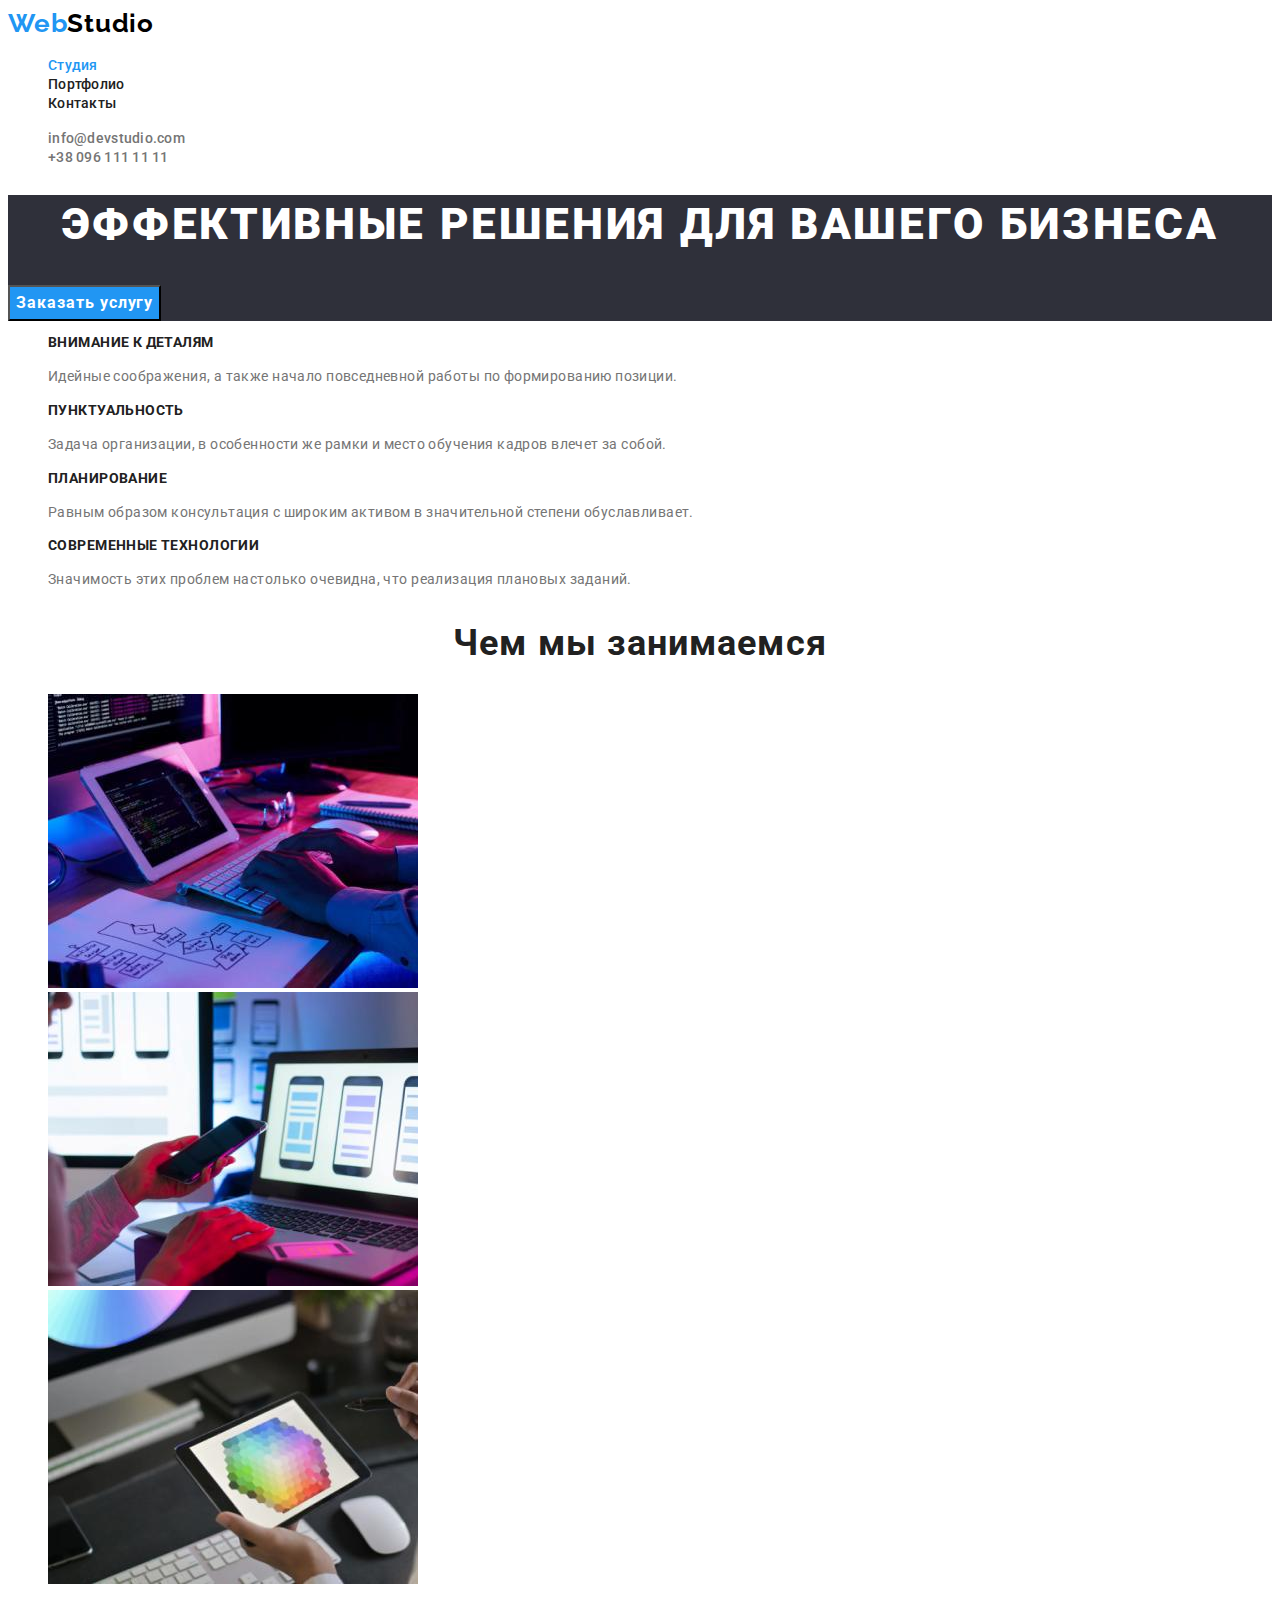
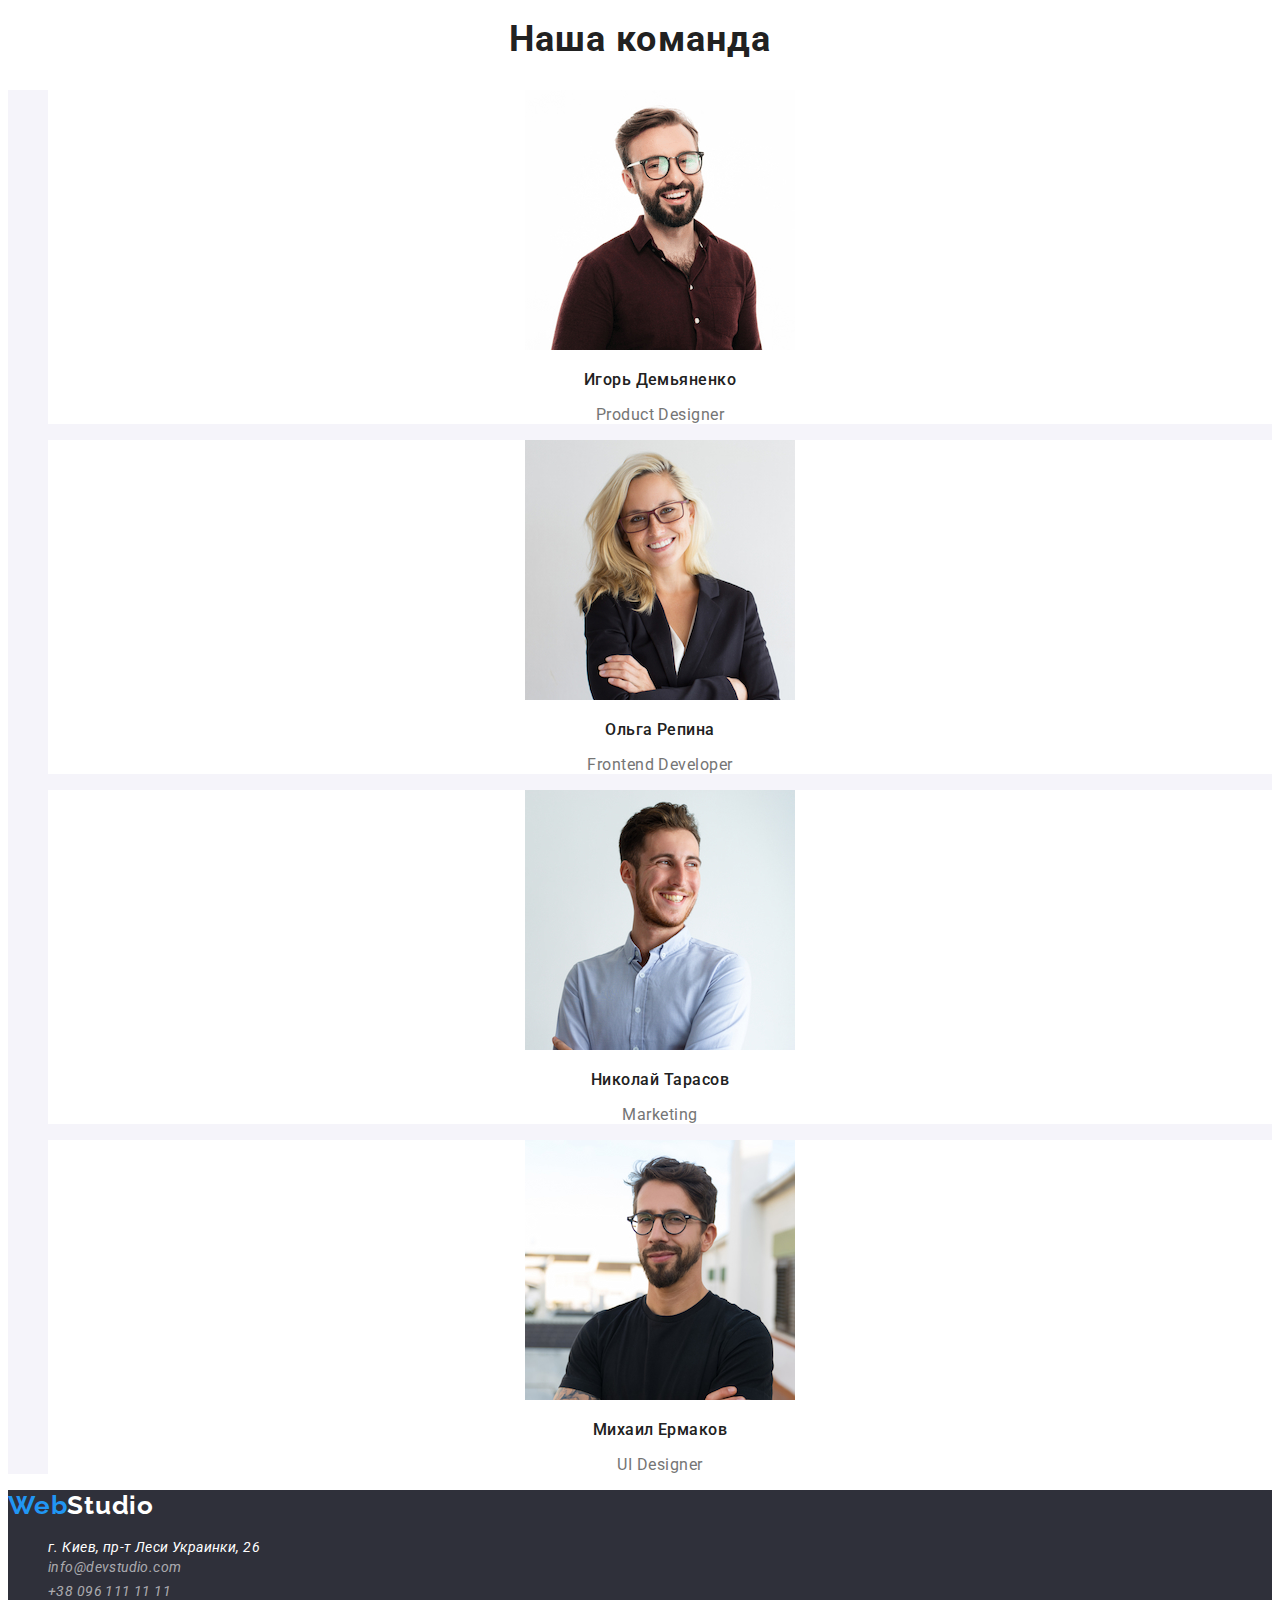
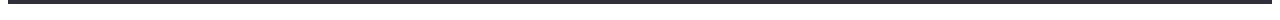
<file: index.html>
<!DOCTYPE html>
<html lang="ru">
<head>
    <meta charset="UTF-8">
    <meta http-equiv="X-UA-Compatible" content="IE=edge">
    <meta name="viewport" content="width=device-width, initial-scale=1.0">
    <title>Студия</title>
    <link rel="preconnect" href="https://fonts.googleapis.com">
    <link rel="preconnect" href="https://fonts.gstatic.com" crossorigin>
    <link href="https://fonts.googleapis.com/css2?family=Raleway:wght@700&family=Roboto:wght@400;500;700;900&display=swap"
        rel="stylesheet">
    <link rel="stylesheet" href="./css/styles.css" />
</head>
<body class="body">

    <!--ШАПКА (HEADER)-->
    <header class="header">
        <!--Навигация-->
       <nav>
            <!--Логотип-->
            <a href="" class="link-none logo">Web<span class="logo-black">Studio</span></a>
            <ul class="site-nav list-none">
                <li class="site-nav-item"><a href="./index.html" class="link-none site-nav-link current">Студия</a></li>
                <li class="site-nav-item"><a href="./portfolio.html" class="link-none site-nav-link">Портфолио</a></li>
                <li class="site-nav-item"><a href="" class="link-none site-nav-link">Контакты</a></li>
            </ul>
       </nav>

       <!--Контакты-->
        <ul class="contacts-nav list-none">
            <li class="contacts-nav-item"><a href="mailto:info@devstudio.com" class="link-none contacts-nav-link">info@devstudio.com</a> </li>
            <li class="contacts-nav-item"><a href="tel:+380961111111" class="link-none contacts-nav-link">+38 096 111 11 11</a></li>
        </ul>
    </header>

    <!--Основной контент (main)-->
    <main>
        <!--ГЕРОЙ-->
            <section class="hero">
                <!--Главный заголов стр-->
                <h1 class="hero-title">Эффективные решения для вашего бизнеса</h1>
                <button type="button" class="hero-button">Заказать услугу</button>
            </section>
        
        <!--СЕКЦИЯ ОСОБЕННОСТИ-->
        <section>
            <h2 hidden>Особенности компании</h2>
            <ul class="features list-none">
                <li class="features-item">
                    <h3 class="features-title">Внимание к деталям</h3>
                    <p class="features-text">Идейные соображения, а также начало повседневной работы по формированию позиции.</p>
                </li>
                <li class="features-item">
                    <h3 class="features-title">Пунктуальность</h3>
                    <p class="features-text">Задача организации, в особенности же рамки и место обучения кадров влечет за собой.</p>
                </li>
                <li class="features-item">
                    <h3 class="features-title">Планирование</h3>
                    <p class="features-text">Равным образом консультация с широким активом в значительной степени обуславливает.</p>
                </li>
                <li class="features-item">
                    <h3 class="features-title">Современные технологии</h3>
                    <p class="features-text">Значимость этих проблем настолько очевидна, что реализация плановых заданий.</p>
                </li>
            </ul>
        </section>
        
        <!--СЕКЦИЯ ЧЕМ МЫ ЗАНИМАЕМСЯ-->
        <section>
            <h2 class="section-title">Чем мы занимаемся</h2>
            <ul class="work list-none">
                <li class="work-item"><img src="./img/img_a.jpg" alt="Веб разработка" width="370" height="294"></li>
                <li class="work-item"><img src="./img/img_b.jpg" alt="Мобильные приложения" width="370" height="294"></li>
                <li class="work-item"><img src="./img/img_c.jpg" alt="Дизайн" width="370" height="294"></li>
            </ul>
        </section>
        
        <!--СЕКЦИЯ НАША КОМАНДА-->
        <section>
            <h2 class="section-title">Наша команда</h2>
            <ul class="team list-none">
                <!--Игорь Демьяненко-->
                <li class="team-item">
                    <img src="./img/photo_a.jpg" alt="фото Игорь Демьяненко" width="270" height="260" />
                    <h3 class="team-title">Игорь Демьяненко</h3>
                    <p lang="en" class="team-text">Product Designer</p>
                </li>

                <!--Ольга Репина-->
                <li class="team-item">
                    <img src="./img/photo_b.jpg" alt="фото Ольга Репина" width="270" height="260" />
                    <h3 class="team-title">Ольга Репина</h3>
                    <p lang="en" class="team-text">Frontend Developer</p>
                </li>

                <!--Николай Тарасов-->
                <li class="team-item">
                    <img src="./img/photo_c.jpg" alt="фото Николай Тарасов" width="270" height="260" />
                    <h3 class="team-title">Николай Тарасов</h3>
                    <p lang="en" class="team-text">Marketing</p>
                </li>

                <!--Михаил Ермаков-->
                <li class="team-item">
                    <img src="./img/photo_d.jpg" alt="фото Михаил Ермаков" width="270" height="260" />
                    <h3 class="team-title">Михаил Ермаков</h3>
                    <p lang="en" class="team-text">UI Designer</p>
                </li>
            </ul>
        </section>
    </main>

    <!--ПОДВАЛ (FOOTER)-->
    <footer class="footer">
        <!--Логотип-->
        <a href="" class="link-none logo">Web<span class="logo-white">Studio</span></a>
        <address>
            <ul class="contacts list-none">
                <li class="contacts-item">
                    <a href="" class="link-none link-adress">г. Киев, пр-т Леси Украинки, 26</a>
                </li>
                <li class="contacts-item">
                    <a href="mailto:info@devstudio.com" class="link-none link-contacts">info@devstudio.com</a>
                </li>
                <li class="contacts-item">
                    <a href="tel:+380961111111" class="link-none link-contacts">+38 096 111 11 11</a>
                </li>
            </ul>
        </address>
    </footer>
    
</body>
</html>
</file>
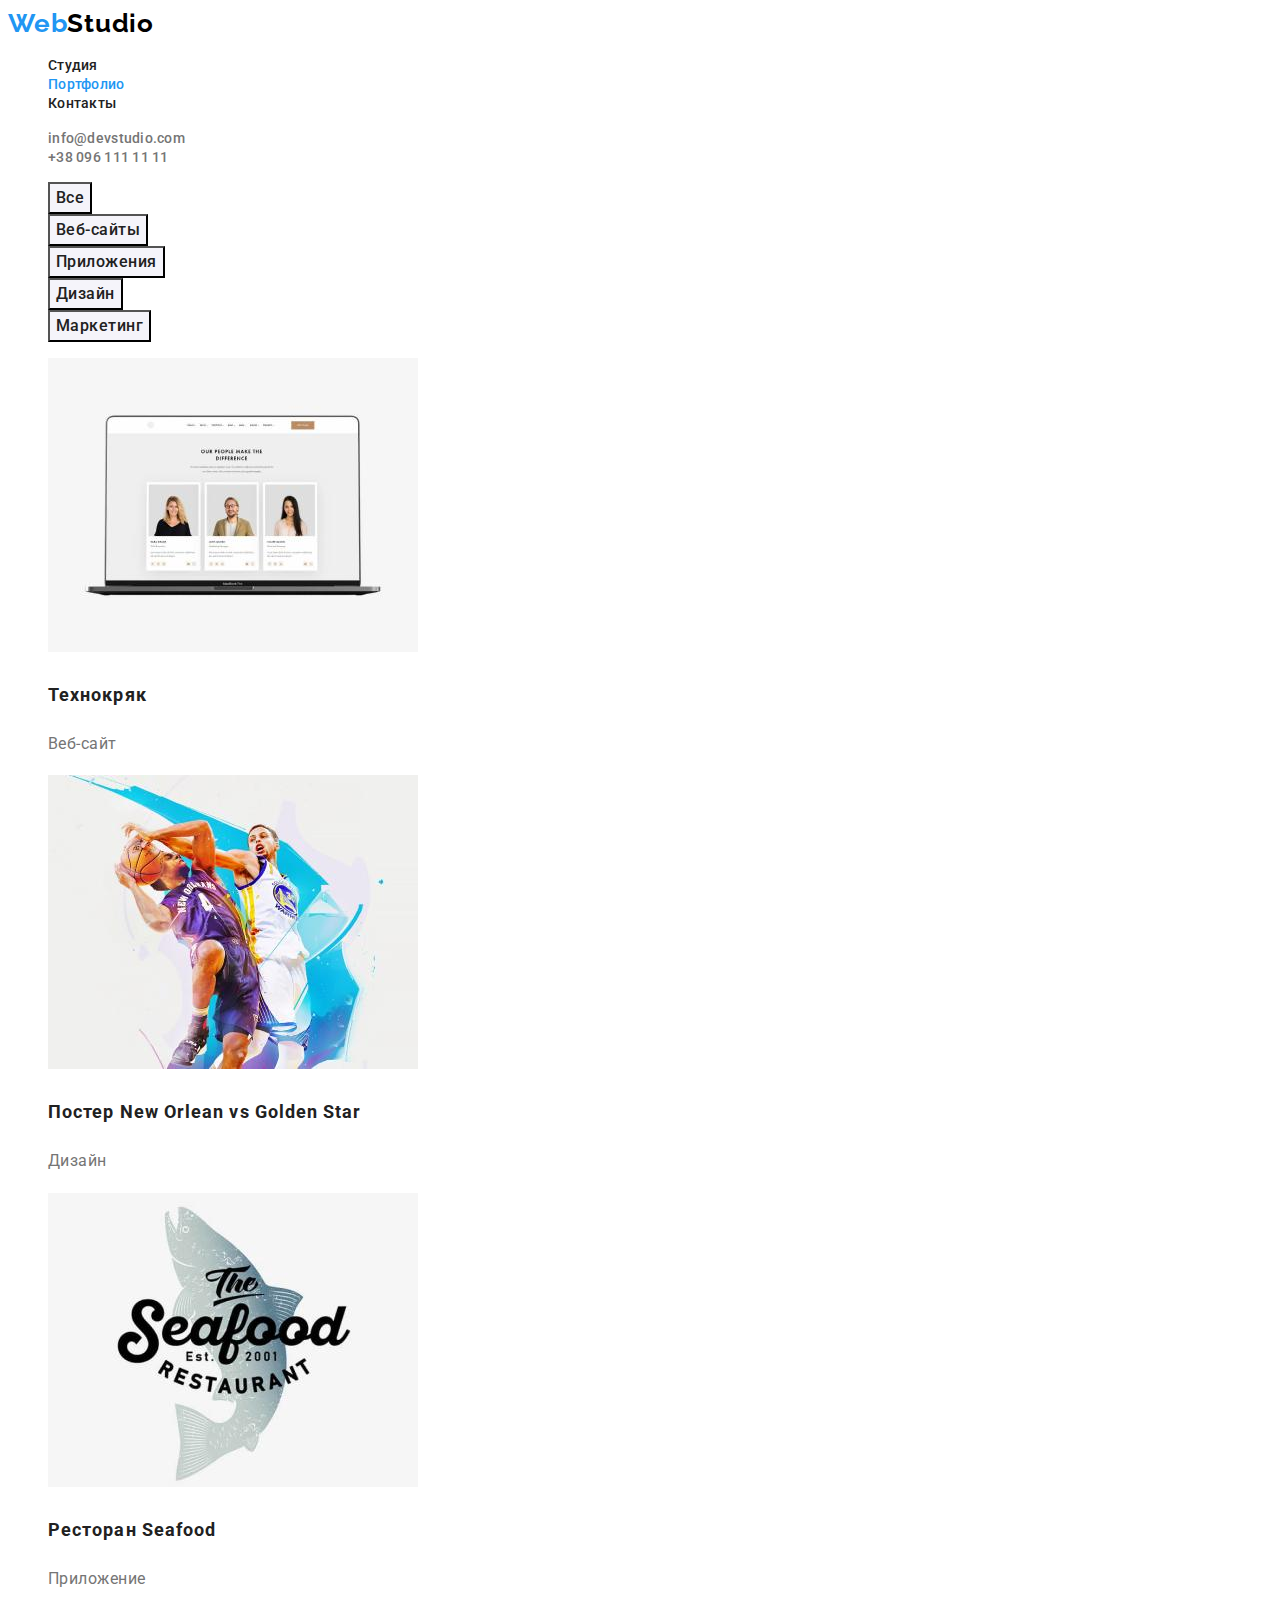
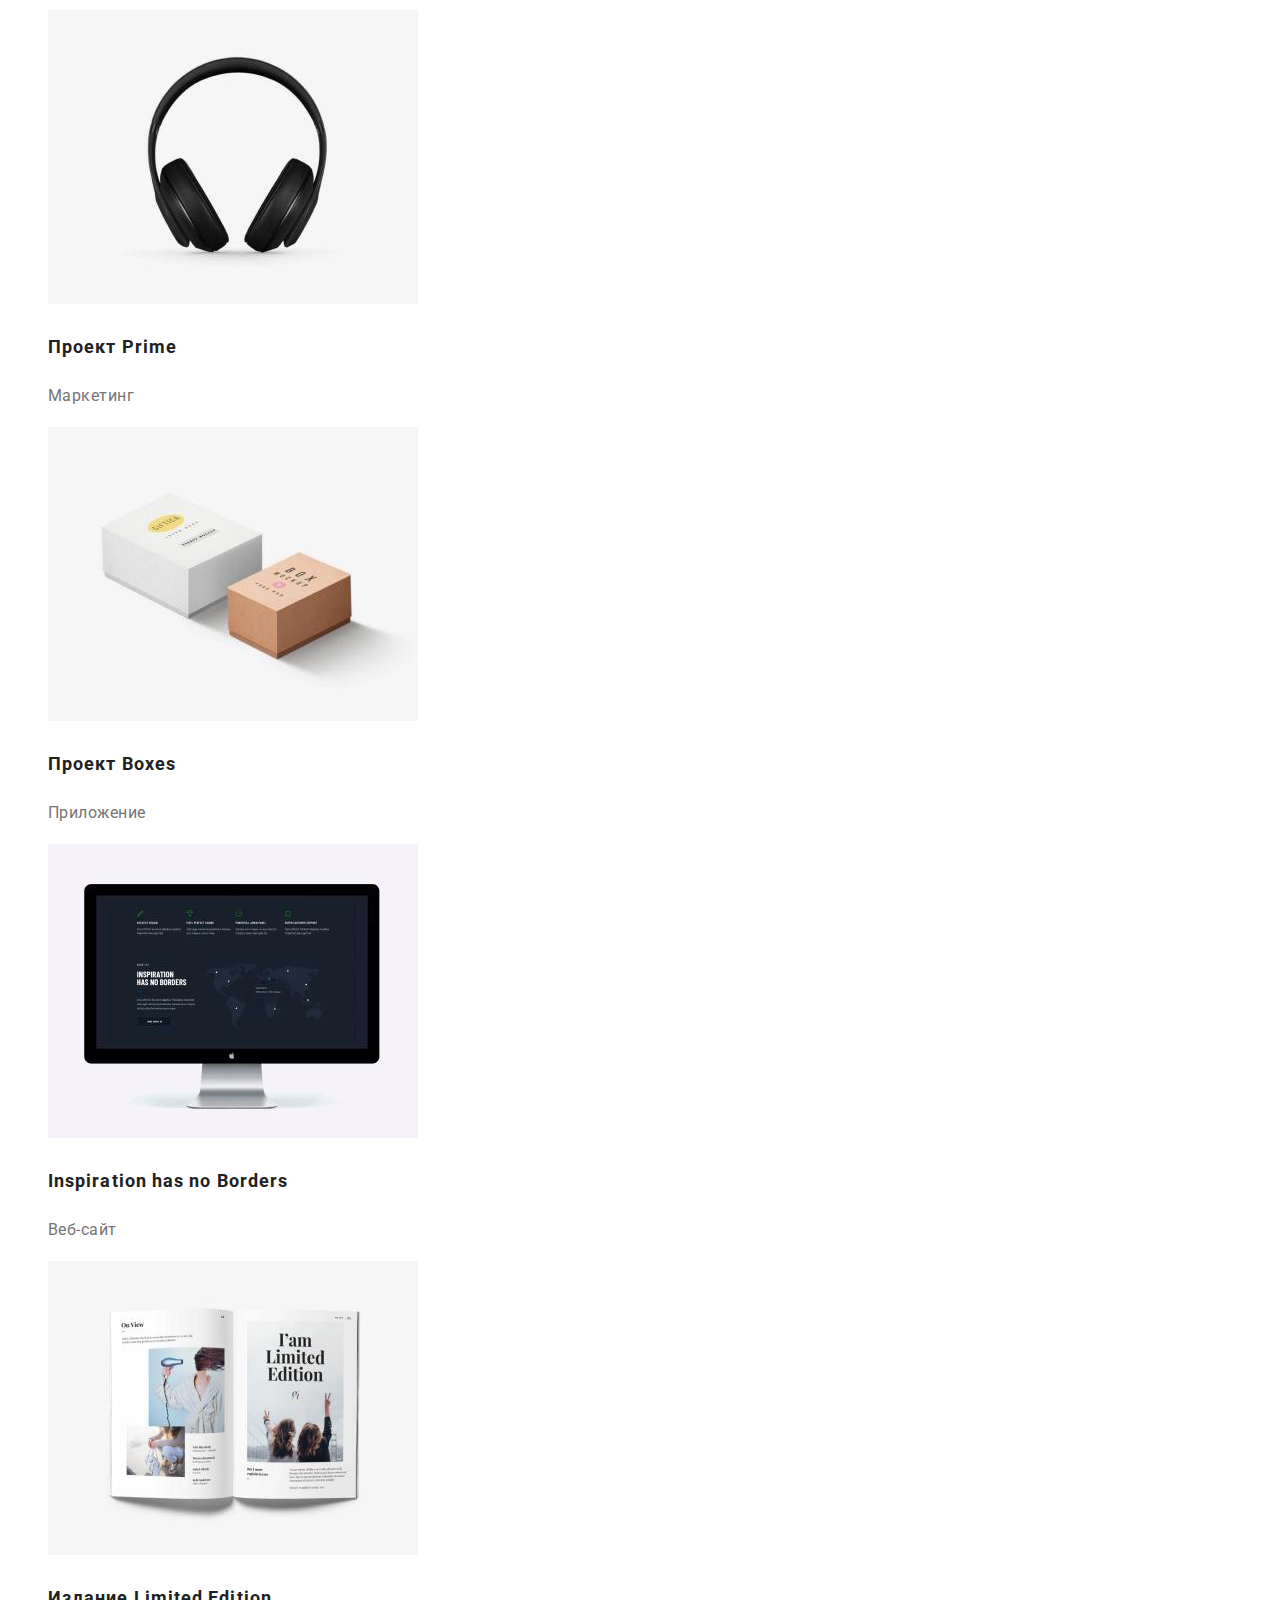
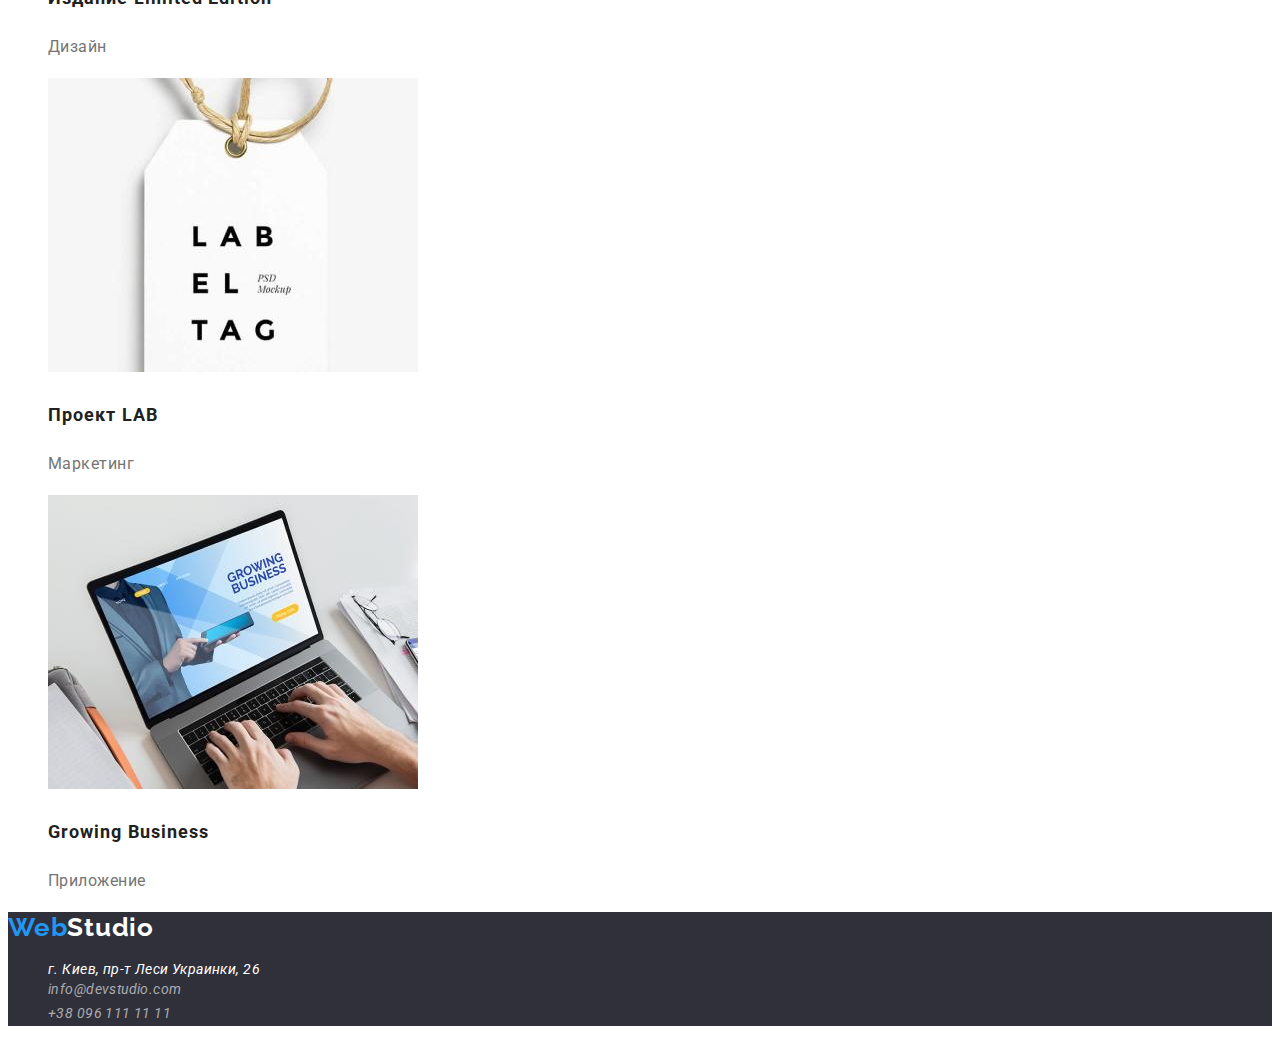
<file: portfolio.html>
<!DOCTYPE html>
<html lang="ru">

<head>
    <meta charset="UTF-8">
    <meta http-equiv="X-UA-Compatible" content="IE=edge">
    <meta name="viewport" content="width=device-width, initial-scale=1.0">
    <title>Портфолио</title>
    <link rel="preconnect" href="https://fonts.googleapis.com">
    <link rel="preconnect" href="https://fonts.gstatic.com" crossorigin>
    <link href="https://fonts.googleapis.com/css2?family=Raleway:wght@700&family=Roboto:wght@400;500;700;900&display=swap"
        rel="stylesheet">
    <link rel="stylesheet" href="./css/styles.css" />
</head>

<body class="body">
<!--ШАПКА (HEADER)-->
<header class="header">
    <!--Навигация-->
    <nav>
        <!--Логотип-->
        <a href="" class="link-none logo">Web<span class="logo-black">Studio</span></a>
        <ul class="site-nav list-none">
            <li class="site-nav-item"><a href="./index.html" class="link-none site-nav-link">Студия</a></li>
            <li class="site-nav-item"><a href="./portfolio.html" class="link-none site-nav-link current">Портфолио</a></li>
            <li class="site-nav-item"><a href="" class="link-none site-nav-link">Контакты</a></li>
        </ul>
    </nav>

    <!--Контакты-->
    <ul class="contacts-nav list-none">
        <li class="contacts-nav-item"><a href="mailto:info@devstudio.com"
                class="link-none contacts-nav-link">info@devstudio.com</a> </li>
        <li class="contacts-nav-item"><a href="tel:+380961111111" class="link-none contacts-nav-link">+38 096 111 11
                11</a></li>
    </ul>
</header>

    <main>
        <!-- ФИЛЬТР -->
        <section class="bgc">
            <h1 hidden>Портфолио</h1>
            <ul class=" filter list-none">
                <li class="filter-item"><button type="button" class="btn">Все</button></li>
                <li class="filter-item"><button type="button" class="btn">Веб-сайты</button></li>
                <li class="filter-item"><button type="button" class="btn">Приложения</button></li>
                <li class="filter-item"><button type="button" class="btn">Дизайн</button></li>
                <li class="filter-item"><button type="button" class="btn">Маркетинг</button></li>
            </ul>

        <!-- ГАЛЕРЕЯ -->
            <ul class="gallery list-none">
                <li class="gallery-item">
                    <img src="./img/image_1.jpg" alt="Ноутбук" width="370" height="294" />
                    <h2 class="gallery-title">Технокряк</h2>
                    <p class="gallery-text">Веб-сайт</p>
                </li>
                <li class="gallery-item">
                    <img src="./img/image_2.jpg" alt="Баскетбол" width="370" height="294" />
                    <h2 class="gallery-title">Постер New Orlean vs Golden Star</h2>
                    <p class="gallery-text">Дизайн</p>
                </li>
                <li class="gallery-item">
                    <img src="./img/image_3.jpg" alt="Рекламный постер" width="370" height="294" />
                    <h2 class="gallery-title">Ресторан Seafood</h2>
                    <p class="gallery-text">Приложение</p>
                </li>
                <li class="gallery-item">
                    <img src="./img/image_4.jpg" alt="Наушники" width="370" height="294" />
                    <h2 class="gallery-title">Проект Prime</h2>
                    <p class="gallery-text">Маркетинг</p>
                </li>
                <li class="gallery-item">
                    <img src="./img/image_5.jpg" alt="Две коробки" width="370" height="294" />
                    <h2 class="gallery-title">Проект Boxes</h2>
                    <p class="gallery-text">Приложение</p>
                </li>
                <li class="gallery-item">
                    <img src="./img/image_6.jpg" alt="Монитор" width="370" height="294" />
                    <h2 class="gallery-title">Inspiration has no Borders</h2>
                    <p class="gallery-text">Веб-сайт</p>
                </li>
                <li class="gallery-item">
                    <img src="./img/image_7.jpg" alt="Книга" width="370" height="294" />
                    <h2 class="gallery-title">Издание Limited Edition</h2>
                    <p class="gallery-text">Дизайн</p>
                </li>
                <li class="gallery-item">
                    <img src="./img/image_8.jpg" alt="Бирка" width="370" height="294" />
                    <h2 class="gallery-title">Проект LAB</h2>
                    <p class="gallery-text">Маркетинг</p>
                </li>
                <li class="gallery-item">
                    <img src="./img/image_9.jpg" alt="Работа с ноутбуком" width="370" height="294" />
                    <h2 class="gallery-title">Growing Business</h2>
                    <p class="gallery-text">Приложение</p>
                </li>
            </ul>
        </section>
    </main>

    <!--ПОДВАЛ (FOOTER)-->
    <footer class="footer">
        <!--Логотип-->
        <a href="" class="link-none logo">Web<span class="logo-white">Studio</span></a>
        <address>
            <ul class="contacts list-none">
                <li class="contacts-item">
                    <a href="" class="link-none link-adress">г. Киев, пр-т Леси Украинки, 26</a>
                </li>
                <li class="contacts-item">
                    <a href="mailto:info@devstudio.com" class="link-none link-contacts">info@devstudio.com</a>
                </li>
                <li class="contacts-item">
                    <a href="tel:+380961111111" class="link-none link-contacts">+38 096 111 11 11</a>
                </li>
            </ul>
        </address>
    </footer>

</body>
</html>
</file>
<file: css/styles.css>
/* ПОЛИТРА ЦВЕТОВ */
:root {
    --main-color: #757575; /*Основной цвет текста - цвет абзаца*/
    --secondary-color: #212121; /*Вторичный цвет текста - цвет заголовков*/
    --accent-color: #2196F3; /*Акцент - цвет ссылок*/
    --brand-white-color: #FFFFFF; /*Основной белый цвет логотип, футер, герой*/
    --logo-black-color: #000000; /*Цвет логотипа в шапке*/
    --mail-footer-color: rgba(255, 255, 255, 0.6); /*Цвет почты футера*/
    --main-background: #FFFFFF; /*Основной цвет фона*/
    --secondary-background: #F5F4FA; /*Вторичный цвет фона*/
    --footer-background: #2F303A; /*Фон футера и Героя*/
    --btn-background: #F5F4FA; /*Цвет кнопки*/
    --header-background: #FFFFFF; /*Фон Header*/
}

/* ----------------ОБЩИЕ КЛАССЫ СЕКЦИЙ------------------ */
.body {                /*Цвет и Шрифт текста параграфов в секциях*/
    color: var(--main-color);
    font-family: Roboto, sans-serif;
}
.list-none {           /*Убираем маркировку списка*/
    list-style: none; 
}
.link-none {          /*Убираем дикорирование ссылок*/
    text-decoration: none;
}
.section-title {   /*Заголовок Секции*/
    color: var(--secondary-color);
    font-weight: 700;
    font-size: 36px;
    line-height: 1.17;
    text-align: center;
    letter-spacing: 0.03em;
}


/* -----------------ШАПКА (HEADER)-------------------- */
.header {
    background-color: var(--header-background);
}
/* Логотип */
.logo {
    color: var(--accent-color);
    font-family: Raleway, sans-serif;
    font-weight: 700;
    font-size: 26px;
    line-height: 1.19;
    letter-spacing: 0.03em;
}
.logo-black {
    color: var(--logo-black-color);
}
/* Навигация */
.site-nav {

}
.site-nav-item {

}
.site-nav-link {
    color: var(--secondary-color);
    font-weight: 500;
    font-size: 14px;
    line-height: 1.14;
    letter-spacing: 0.02em;
}
.site-nav-link.current {
    color: var(--accent-color);
}
.contacts-nav {

}
.contacts-nav-item {

}
.contacts-nav-link {
    color: var(--main-color);
    font-weight: 500;
    font-size: 14px;
    line-height: 1.14;
    letter-spacing: 0.02em;
}
.site-nav-link:hover, .site-nav-link:focus, .contacts-nav-link:hover, .contacts-nav-link:focus {
    color: var(--accent-color);
}

/* ------------------стр Студия*/

/* -------------------ГЕРОЙ------------------------------ */
.hero {
    background-color: var(--footer-background);
}
.hero-title {
    color: var(--brand-white-color);
    font-weight: 900;
    font-size: 44px;
    line-height: 1.36;
    text-align: center;
    letter-spacing: 0.06em;
    text-transform: uppercase;
}
.hero-button {
    color: var(--brand-white-color);
    cursor: pointer;
    background-color: var(--accent-color);
    font-family: inherit;
    font-weight: 700;
    font-size: 16px;
    line-height: 1.88;
    display: flex;
    align-items: center;
    text-align: center;
    letter-spacing: 0.06em;
}

/* ------------------СЕКЦИЯ ОСОБЕННОСТИ-------------------- */
.features {
    background-color: var(--main-background);
    font-size: 14px;
    line-height: 1.71;
    letter-spacing: 0.03em;
}
.features-item {

}
.features-title {  /*Заголовок h3 секция Особенности*/
    color: var(--secondary-color);
    font-weight: 700;
    font-size: 14px;
    line-height: 1.14;
    letter-spacing: 0.03em;
    text-transform: uppercase;
}
.features-text {

}

/* ----------------СЕКЦИЯ ЧЕМ МЫ ЗАНИМАЕМСЯ ----------------*/
.work {
    background-color: var(--main-background);
}
.work-item {

}

/* ------------------СЕКЦИЯ НАША КОМАНДА -------------------*/
.team {
    background-color: var(--secondary-background);
    font-size: 16px;
    line-height: 1.19;
    text-align: center;
    letter-spacing: 0.03em;
}
.team-item {
    background-color: var(--brand-white-color);
}
.team-title {     /*Заголовок h3 секция Наша команда*/
    color: var(--secondary-color);
    font-weight: 500;
    font-size: 16px;
    line-height: 1.19;
    text-align: center;
    letter-spacing: 0.03em;
}
.team-text {

}

/* -------------------стр Портфолио*/
.bgc {
    background-color: var(--main-background);
    font-size: 16px;
    line-height: 1.88;
    letter-spacing: 0.03em;
}
/* ------------------СЕКЦИЯ ФИЛЬТР-------------------------- */
.filter {

}
.filter-item {

}
.btn {
    color: var(--secondary-color);
    background-color: var(--btn-background);
    cursor: pointer;
    font-family: inherit;
    font-weight: 500;
    font-size: 16px;
    line-height: 1.63;
    text-align: center;
    letter-spacing: 0.03em;
}
.btn:hover, .btn:focus {
    color: var(--brand-white-color);
    background-color: var(--accent-color);
}

/* ------------------СЕКЦИЯ ГАЛЕРЕЯ -------------------------*/
.gallery {

}
.gallery-item {
    background-color: var(--brand-white-color);
}
.gallery-title {    /*Заголовок h2 секция Галерея*/
    color: var(--secondary-color);
    font-weight: 700;
    font-size: 18px;
    line-height: 2;
    letter-spacing: 0.06em;
}
.gallery-text {

}


/* --------------------ПОДВАЛ (FOOTER)--------------------- */
/* Логотип */
.footer {
    background-color: var(--footer-background);
}
.contacts {

}
.contacts-item {
    
}
.logo-white {
    color: var(--brand-white-color);
}
.link-adress {
    color: var(--brand-white-color);
    font-size: 14px;
    line-height: 1.19;
    letter-spacing: 0.03em;
}
.link-contacts {
    color: var(--mail-footer-color);
    font-size: 14px;
    line-height: 1.71;
    letter-spacing: 0.03em;
}
.link-adress:hover, .link-adress:focus, .link-contacts:hover, .link-contacts:focus {
    color: var(--accent-color);
}
</file>
